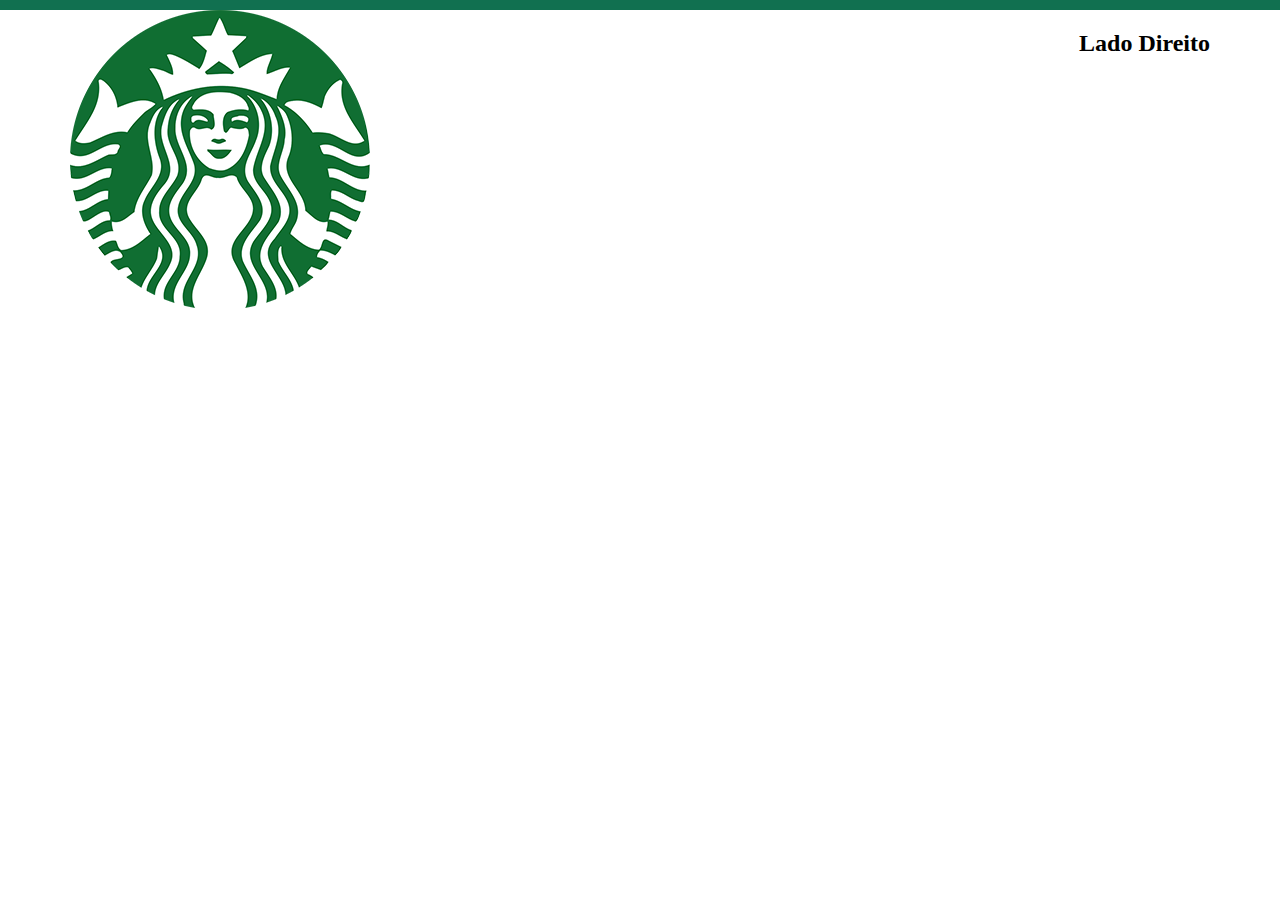
<file: index.html>
<!DOCTYPE html>
<html>
<head>
     <meta charset="UTF-8">
     <meta http-equiv="X-UA-Compatible" content="IE=edge">
     <meta name="viewport" content="width=device-width, initial-scale=1.0">
     <title>Starbucks</title>
     <link rel="stylesheet" href="./assets/css/style.css">
</head>
<body>
     <header>
          <div class="line"></div>
          <div class="container header--area">
               <div class="header-left">
                    <a href="/"><img src="./assets/images/logo.png"></a>
               </div>

               <div class="header-right">
                    <h2>Lado Direito</h2>
               </div>
          </div>
     </header>
</body>
</html>
</file>
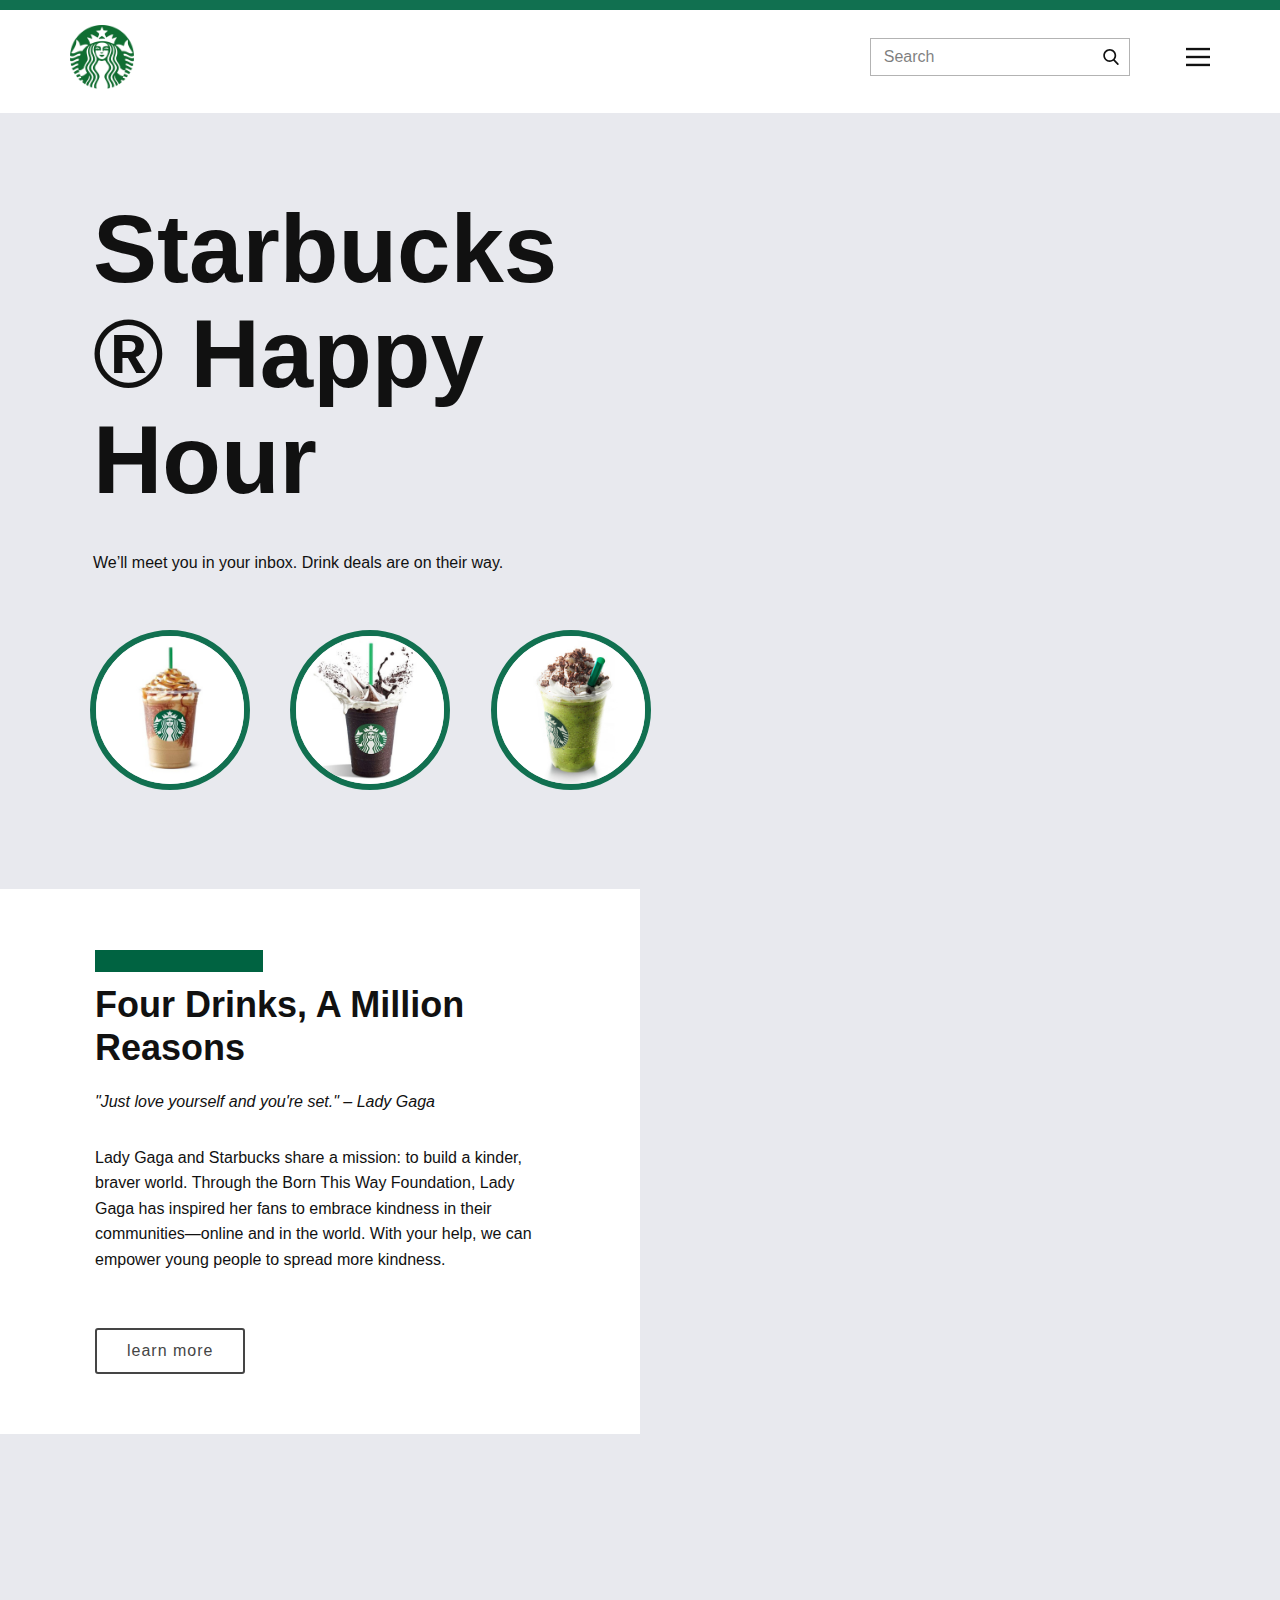
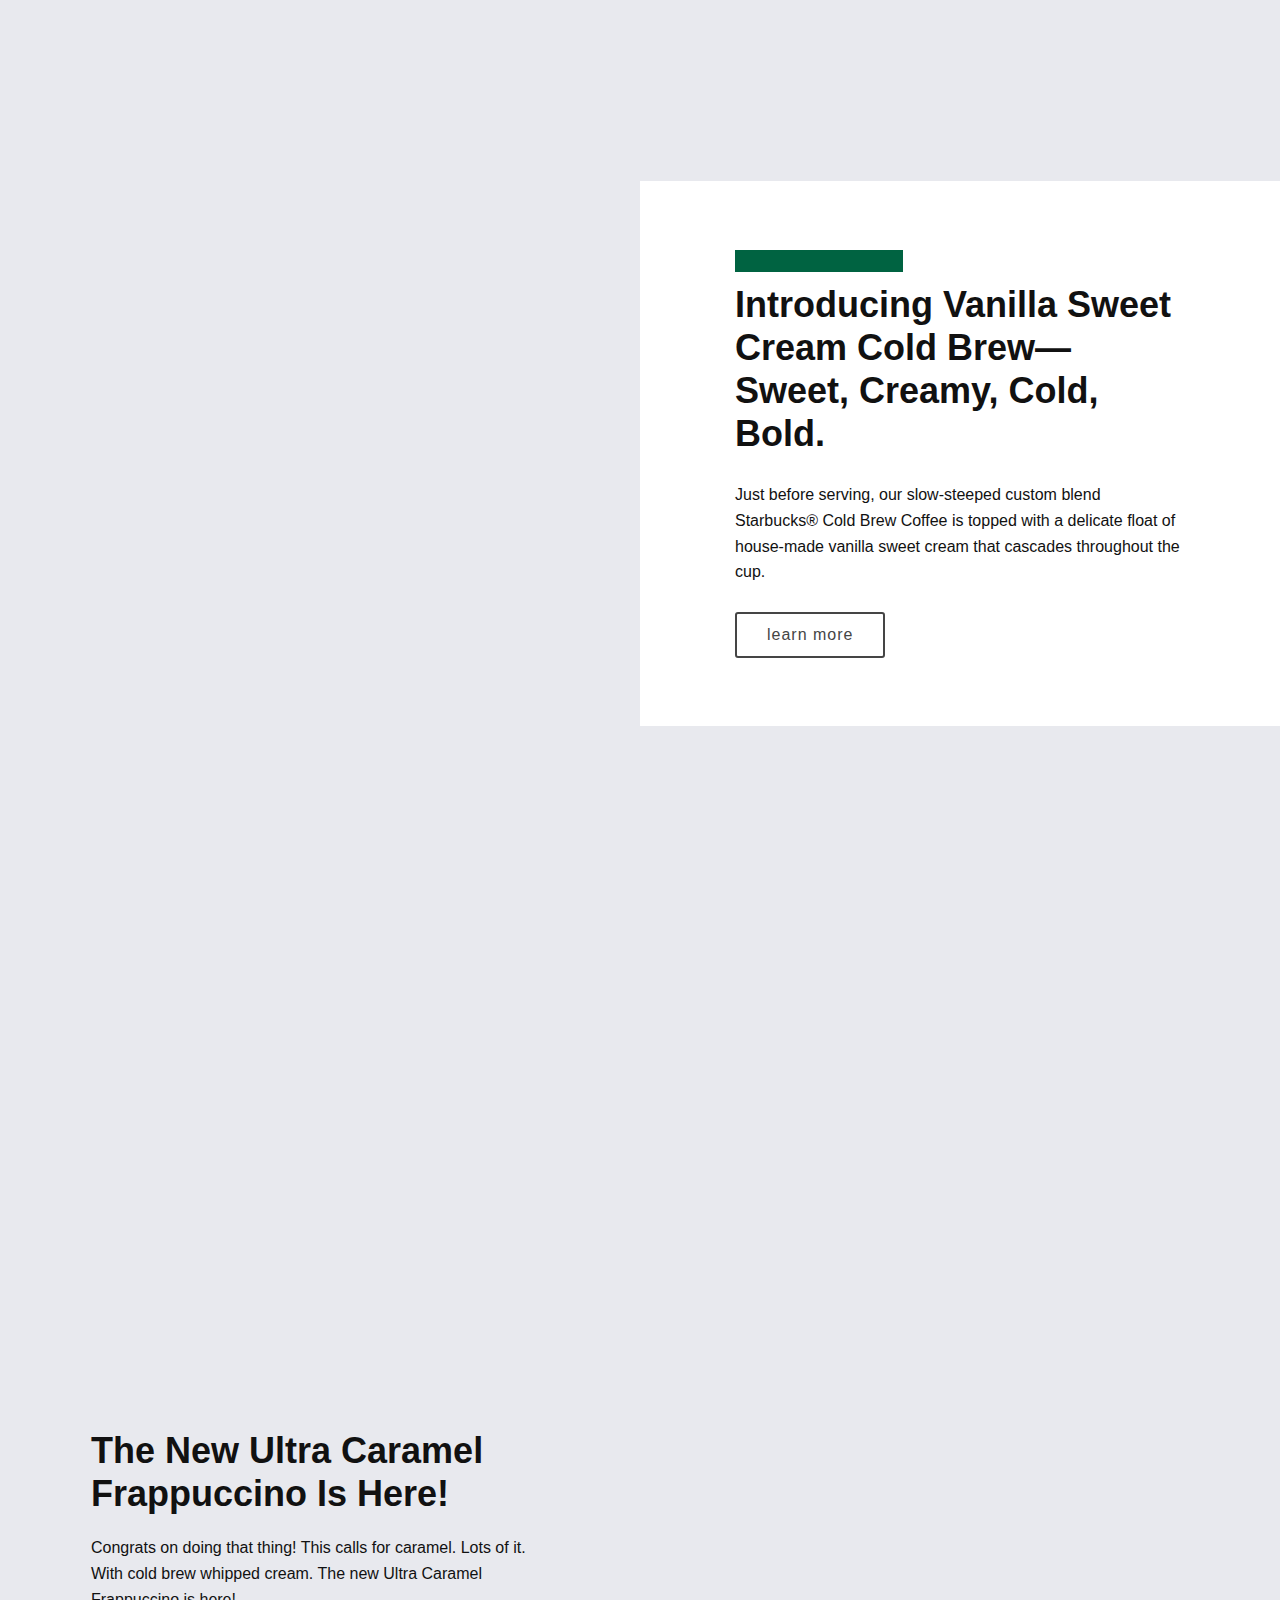
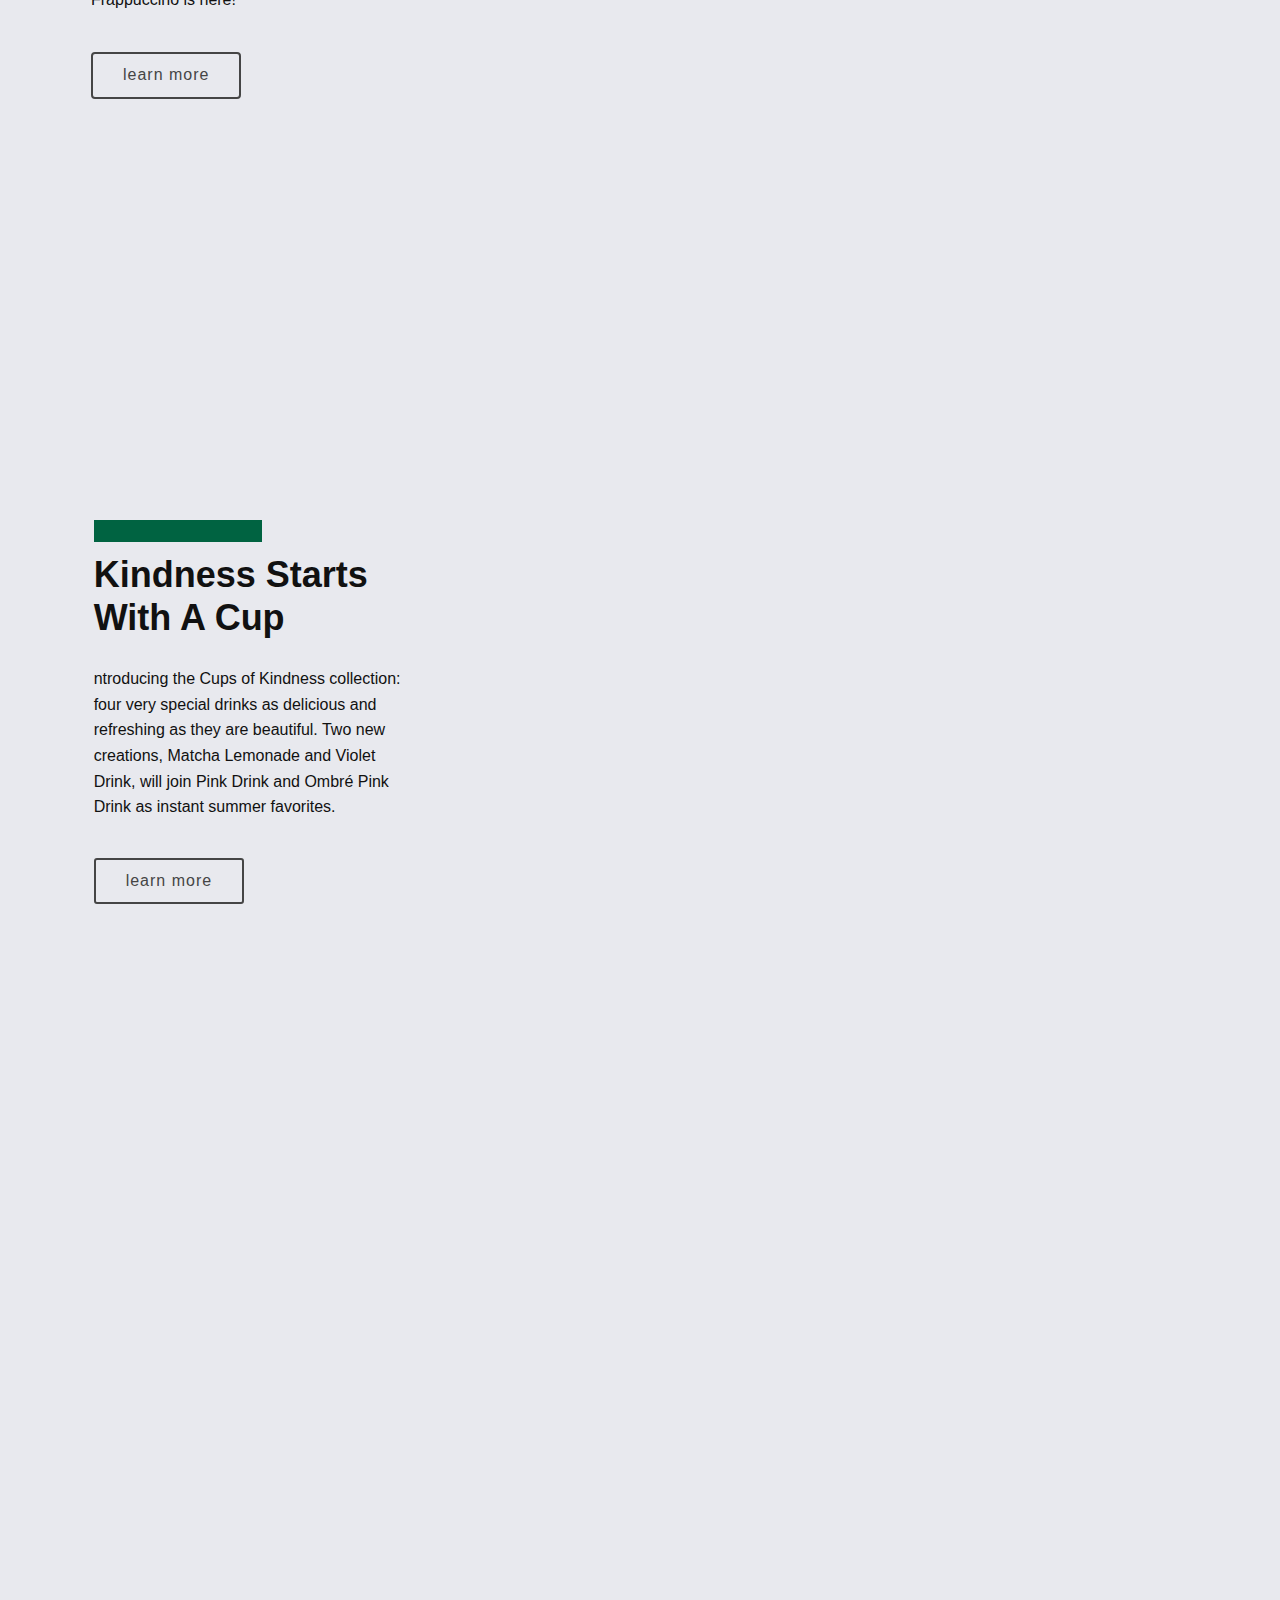
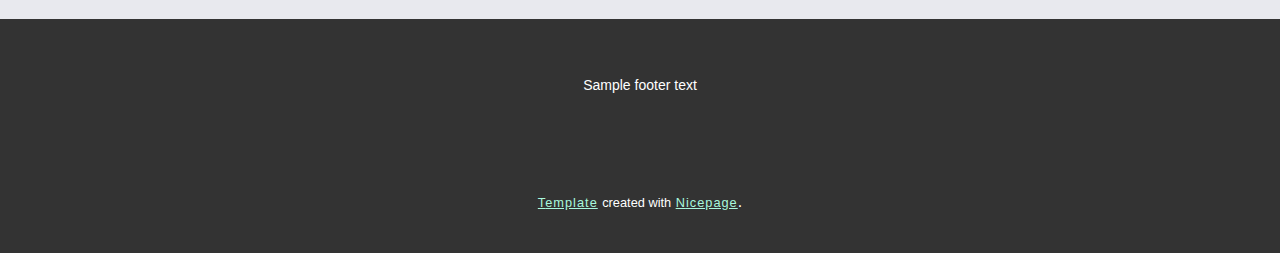
<file: assets/models/starbucks-modelo.html>
<!DOCTYPE html>
<!-- saved from url=(0030)https://starbucks.nicepage.io/ -->
<html style="font-size: 16px;"><head><meta http-equiv="Content-Type" content="text/html; charset=UTF-8">
    <meta name="viewport" content="width=device-width, initial-scale=1.0">
    
    <meta name="keywords" content="Sample Headline, Sample Headline, Sample Headline, Sample Headline, Sample Headline">
    <title>Page 1</title>
    <link rel="stylesheet" href="./starbucks-modelo_files/nicepage.css" media="screen">
    <script class="u-script" type="text/javascript" src="./starbucks-modelo_files/jquery-1.9.1.min.js.download" defer=""></script>
    <script class="u-script" type="text/javascript" src="./starbucks-modelo_files/nicepage.js.download" defer=""></script>
<link id="u-google-font" rel="stylesheet" href="./starbucks-modelo_files/css"><style class="u-style">.u-section-2 {background-image: url("//images01.nicepage.com/cd/bf/cdbf59a2f165be0f4ab729f1183a7b1d.jpeg")}
.u-section-2 .u-sheet-1 {min-height: 688px; margin-top: 0; margin-bottom: 0}
.u-section-2 .u-layout-wrap-1 {width: 601px; margin: 65px auto 65px 0}
.u-section-2 .u-layout-cell-1 {min-height: 330px}
.u-section-2 .u-container-layout-1 {padding-left: 25px; padding-right: 25px}
.u-section-2 .u-text-1 {position: relative; margin: 18px 20px 18px -2px}
.u-section-2 .u-text-2 {margin-left: -2px; margin-right: 2px; position: relative}
.u-section-2 .u-layout-cell-2 {min-height: 228px}
.u-section-2 .u-container-layout-2 {padding-left: 0; padding-right: 0}
.u-section-2 .u-image-1 {width: 160px; height: 160px; margin: 24px auto}
.u-section-2 .u-layout-cell-3 {min-height: 228px; background-image: none}
.u-section-2 .u-container-layout-3 {padding-left: 0; padding-right: 0}
.u-section-2 .u-image-2 {width: 160px; height: 160px; margin: 24px auto}
.u-section-2 .u-layout-cell-4 {min-height: 228px; background-image: none}
.u-section-2 .u-container-layout-4 {padding-left: 0; padding-right: 0}
.u-section-2 .u-image-3 {width: 160px; height: 160px; margin: 24px auto} 

@media (max-width: 1199px){ .u-section-2 .u-layout-wrap-1 {width: 576px}
.u-section-2 .u-container-layout-1 {padding-left: 21px; padding-right: 21px}
.u-section-2 .u-image-1 {width: 150px; height: 150px; position: relative; margin-left: 21px}
.u-section-2 .u-image-2 {width: 150px; height: 150px; position: relative; margin-left: 21px}
.u-section-2 .u-image-3 {width: 150px; height: 150px; position: relative; margin-left: 21px} }

@media (max-width: 991px){ .u-section-2 .u-layout-wrap-1 {width: 441px}
.u-section-2 .u-container-layout-1 {padding-left: 16px; padding-right: 16px}
.u-section-2 .u-text-1 {margin-right: 1px; margin-left: -1px}
.u-section-2 .u-text-2 {margin-left: -1px; margin-right: 1px}
.u-section-2 .u-image-1 {width: 115px; height: 115px; margin-left: 16px}
.u-section-2 .u-image-2 {width: 115px; height: 115px; margin-left: 16px}
.u-section-2 .u-image-3 {width: 115px; height: 115px; margin-left: 16px} }

@media (max-width: 767px){ .u-section-2 .u-layout-wrap-1 {width: 414px}
.u-section-2 .u-container-layout-1 {padding-left: 12px; padding-right: 12px}
.u-section-2 .u-image-1 {width: 108px; height: 108px; margin-left: 12px}
.u-section-2 .u-image-2 {width: 108px; height: 108px; margin-left: 12px}
.u-section-2 .u-image-3 {width: 108px; height: 108px; margin-left: 12px} }

@media (max-width: 575px){ .u-section-2 .u-layout-wrap-1 {width: 340px}
.u-section-2 .u-container-layout-1 {padding-left: 7px; padding-right: 7px}
.u-section-2 .u-image-1 {width: 90px; height: 90px; margin-left: 8px}
.u-section-2 .u-image-2 {width: 90px; height: 90px; margin-left: 8px}
.u-section-2 .u-image-3 {width: 90px; height: 90px; margin-left: 8px} }</style><style class="u-style">.u-section-3 {min-height: 892px}
.u-section-3 .u-layout-wrap-1 {margin: 0 auto 0 0}
.u-section-3 .u-layout-cell-1 {background-image: none; min-height: 545px}
.u-section-3 .u-group-1 {width: 490px; min-height: 544px; height: auto; margin: 1px auto 0}
.u-section-3 .u-container-layout-2 {padding-left: 20px}
.u-section-3 .u-shape-1 {width: 168px; height: 22px; margin: 55px auto 0 0}
.u-section-3 .u-text-1 {position: relative; margin: 11px 20px 0 0}
.u-section-3 .u-text-2 {font-style: italic; position: relative; margin: 20px 20px 0 0}
.u-section-3 .u-text-3 {position: relative; margin: 30px 20px 0 0}
.u-section-3 .u-btn-1 {border-radius: 3px; margin: 55px auto 55px 0}
.u-section-3 .u-image-1 {min-height: 347px; background-image: url("//images01.nicepage.com/30/3c/303cc945228e0abf2e5346fa70ead61d.jpeg"); background-position: 50% 50%}
.u-section-3 .u-image-2 {background-image: url("//images01.nicepage.com/09/61/0961d551fa6d181c3ebfb264b8ed557d.jpeg"); background-position: 50% 50%; min-height: 892px} 

@media (max-width: 1199px){ .u-section-3 .u-layout-wrap-1 {margin-right: initial; margin-left: initial}
.u-section-3 .u-group-1 {width: 392px; margin-right: 78px}
.u-section-3 .u-shape-1 {width: 139px}
.u-section-3 .u-text-1 {margin-right: 16px}
.u-section-3 .u-text-2 {margin-right: 16px}
.u-section-3 .u-text-3 {margin-right: 16px}
.u-section-3 .u-btn-1 {position: relative} }

@media (max-width: 991px){ .u-section-3 .u-group-1 {width: 300px; margin-right: 59px}
.u-section-3 .u-shape-1 {width: 106px}
.u-section-3 .u-text-1 {margin-right: 13px}
.u-section-3 .u-text-2 {margin-right: 13px}
.u-section-3 .u-text-3 {margin-right: 13px} }

@media (max-width: 767px){ .u-section-3 .u-group-1 {width: 281px; margin-right: 45px}
.u-section-3 .u-shape-1 {width: 99px}
.u-section-3 .u-text-1 {margin-right: 9px}
.u-section-3 .u-text-2 {margin-right: 9px}
.u-section-3 .u-text-3 {margin-right: 9px} }

@media (max-width: 575px){ .u-section-3 .u-group-1 {width: 236px; margin-right: 28px}
.u-section-3 .u-shape-1 {width: 84px}
.u-section-3 .u-text-1 {margin-right: 6px}
.u-section-3 .u-text-2 {margin-right: 6px}
.u-section-3 .u-text-3 {margin-right: 6px} }</style><style class="u-style">.u-section-4 {min-height: 905px}
.u-section-4 .u-layout-wrap-1 {margin: 0 auto 0 0}
.u-section-4 .u-image-1 {background-image: url("//images01.nicepage.com/32/09/32096509de08faa0606402bb3890611c.jpeg"); background-position: 50% 50%; min-height: 998px}
.u-section-4 .u-layout-cell-2 {background-image: none; min-height: 545px}
.u-section-4 .u-group-1 {width: 490px; min-height: 544px; height: auto; margin-top: 1px; margin-right: auto; margin-left: auto}
.u-section-4 .u-container-layout-3 {padding-left: 20px}
.u-section-4 .u-shape-1 {width: 168px; height: 22px; margin: 55px auto 0 0}
.u-section-4 .u-text-1 {margin: 11px 20px 0 0}
.u-section-4 .u-text-2 {margin: 27px 20px 0 0}
.u-section-4 .u-btn-1 {border-radius: 3px; margin: 27px auto 55px 0}
.u-section-4 .u-image-2 {min-height: 453px; background-image: url("//images01.nicepage.com/be/8d/be8d1a18294b9a550968e9075fc118c3.jpeg"); background-position: 50% 50%} 

@media (max-width: 1199px){ .u-section-4 .u-layout-wrap-1 {margin-right: initial; margin-left: initial}
.u-section-4 .u-group-1 {width: 404px}
.u-section-4 .u-container-layout-3 {padding-left: 16px}
.u-section-4 .u-shape-1 {width: 139px}
.u-section-4 .u-text-1 {position: relative; margin-right: 16px}
.u-section-4 .u-text-2 {position: relative; margin-right: 16px} }

@media (max-width: 991px){ .u-section-4 .u-group-1 {width: 309px}
.u-section-4 .u-container-layout-3 {padding-left: 13px}
.u-section-4 .u-shape-1 {width: 106px}
.u-section-4 .u-text-1 {margin-right: 13px}
.u-section-4 .u-text-2 {margin-right: 13px} }

@media (max-width: 767px){ .u-section-4 .u-group-1 {width: 290px}
.u-section-4 .u-container-layout-3 {padding-left: 9px}
.u-section-4 .u-shape-1 {width: 99px}
.u-section-4 .u-text-1 {margin-right: 9px}
.u-section-4 .u-text-2 {margin-right: 9px} }

@media (max-width: 575px){ .u-section-4 .u-group-1 {width: 244px}
.u-section-4 .u-container-layout-3 {padding-left: 6px}
.u-section-4 .u-shape-1 {width: 84px}
.u-section-4 .u-text-1 {margin-right: 6px}
.u-section-4 .u-text-2 {margin-right: 6px} }</style><style class="u-style">.u-section-5 {min-height: 770px; background-image: url("//images01.nicepage.com/29/62/296278398178bc73b9a258083bce5578.jpeg"); background-position: 50% 50%}
.u-section-5 .u-layout-wrap-1 {margin: 0 auto 0 0}
.u-section-5 .u-layout-cell-1 {min-height: 770px; background-image: none}
.u-section-5 .u-group-1 {width: 475px; min-height: 580px; height: auto; margin: 95px 94px 95px auto}
.u-section-5 .u-text-1 {margin-left: 20px; margin-right: 20px; position: relative; margin-bottom: 0}
.u-section-5 .u-text-2 {margin-left: 20px; margin-right: 20px; position: relative; margin-top: 20px}
.u-section-5 .u-btn-1 {margin-left: 20px; margin-right: 20px; position: relative}
.u-section-5 .u-image-1 {background-image: url("//images01.nicepage.com/c6/27/c627d62ea734487f829147b9a8f67a63.jpeg"); min-height: 770px; background-position: 50% 50%} 

@media (max-width: 1199px){ .u-section-5 .u-layout-wrap-1 {margin-right: initial; margin-left: initial}
.u-section-5 .u-group-1 {width: 392px; margin-right: 78px}
.u-section-5 .u-text-1 {margin-left: 16px; margin-right: 16px}
.u-section-5 .u-text-2 {margin-left: 16px; margin-right: 16px}
.u-section-5 .u-btn-1 {margin-left: 16px; margin-right: 16px} }

@media (max-width: 991px){ .u-section-5 .u-group-1 {width: 300px; margin-right: 59px}
.u-section-5 .u-text-1 {margin-left: 13px; margin-right: 13px}
.u-section-5 .u-text-2 {margin-left: 13px; margin-right: 13px}
.u-section-5 .u-btn-1 {margin-left: 13px; margin-right: 13px} }

@media (max-width: 767px){ .u-section-5 .u-group-1 {width: 281px; margin-right: 45px}
.u-section-5 .u-text-1 {margin-left: 9px; margin-right: 9px}
.u-section-5 .u-text-2 {margin-left: 9px; margin-right: 9px}
.u-section-5 .u-btn-1 {margin-left: 9px; margin-right: 9px} }

@media (max-width: 575px){ .u-section-5 .u-group-1 {width: 236px; margin-right: 28px}
.u-section-5 .u-text-1 {margin-left: 6px; margin-right: 6px}
.u-section-5 .u-text-2 {margin-left: 6px; margin-right: 6px}
.u-section-5 .u-btn-1 {margin-left: 6px; margin-right: 6px} }</style><style class="u-style">.u-section-6 {min-height: 770px}
.u-section-6 .u-layout-wrap-1 {margin: 0 auto 0 0}
.u-section-6 .u-layout-cell-1 {min-height: 770px}
.u-section-6 .u-group-1 {min-height: 538px; height: auto; width: 353px; margin: 116px 0 116px auto}
.u-section-6 .u-container-layout-2 {padding-left: 20px}
.u-section-6 .u-shape-1 {width: 168px; height: 22px; margin: 55px auto 0 0}
.u-section-6 .u-text-1 {position: relative; margin: 11px 20px 0 0}
.u-section-6 .u-text-2 {position: relative; margin: 27px 20px 0 0}
.u-section-6 .u-btn-1 {border-radius: 3px; margin: 38px auto 0 0}
.u-section-6 .u-image-1 {background-image: url("//images01.nicepage.com/b0/ca/b0cae8aada76039b4cdc993d2c3e3777.jpeg"); min-height: 770px; background-position: 5.07% 0%} 

@media (max-width: 1199px){ .u-section-6 .u-layout-wrap-1 {margin-right: initial; margin-left: initial}
.u-section-6 .u-group-1 {width: 291px}
.u-section-6 .u-container-layout-2 {padding-left: 16px}
.u-section-6 .u-shape-1 {width: 139px}
.u-section-6 .u-text-1 {margin-right: 16px}
.u-section-6 .u-text-2 {margin-right: 16px} }

@media (max-width: 991px){ .u-section-6 .u-group-1 {width: 223px}
.u-section-6 .u-container-layout-2 {padding-left: 13px}
.u-section-6 .u-shape-1 {width: 106px}
.u-section-6 .u-text-1 {margin-right: 13px}
.u-section-6 .u-text-2 {margin-right: 13px} }

@media (max-width: 767px){ .u-section-6 .u-group-1 {width: 209px}
.u-section-6 .u-container-layout-2 {padding-left: 9px}
.u-section-6 .u-shape-1 {width: 99px}
.u-section-6 .u-text-1 {margin-right: 9px}
.u-section-6 .u-text-2 {margin-right: 9px} }

@media (max-width: 575px){ .u-section-6 .u-group-1 {width: 176px}
.u-section-6 .u-container-layout-2 {padding-left: 6px}
.u-section-6 .u-shape-1 {width: 84px}
.u-section-6 .u-text-1 {margin-right: 6px}
.u-section-6 .u-text-2 {margin-right: 6px} }</style><style class="u-style">.u-section-7 .u-image-1 {min-height: 500px; background-image: url("//images01.nicepage.com/07/87/0787bad35070ad031ba5e23d014a4870.jpeg")} 

@media (max-width: 1199px){ .u-section-7 .u-image-1 {min-height: 400px} }</style><script type="application/ld+json">{
	"@context": "http://schema.org",
	"@type": "Organization",
	"name": "",
	"url": "https://starbucks.nicepage.io/Page-1.html",
	"logo": "//images01.nicepage.com/7b/85/7b85f31517bf6b7b0b7490c86fa4dd25.png"
}</script><meta property="og:title" content="Page 1"><meta property="og:type" content="website"><meta property="og:description" content=""><meta name="theme-color" content="#006341"><link rel="canonical" href="https://starbucks.nicepage.io/Page-1.html"><meta property="og:url" content="https://starbucks.nicepage.io/Page-1.html"></head>
<body class="u-body"><header class="u-border-no-bottom u-border-no-left u-border-no-right u-border-no-top u-clearfix u-header u-white u-header" id="sec-94c7">
  
  
  
  
  
  
<div class="u-clearfix u-sheet u-sheet-1">
    
    
    
  <nav class="u-align-left u-font-size-14 u-menu u-nav-spacing-25 u-offcanvas u-menu-1 u-enable-responsive" data-responsive-from="XL">
      <div class="menu-collapse">
        <a class="u-button-style u-nav-link u-text-body-color" href="https://starbucks.nicepage.io/#" style="padding: 4px 0; font-size: calc(1em + 8px);">
          <svg class="u-svg-link" preserveAspectRatio="xMidYMin slice" viewBox="0 0 302 302" style="undefined">
            <use xlink:href="#svg-7b92"></use>
          </svg>
          <svg xmlns="http://www.w3.org/2000/svg" xmlns:xlink="http://www.w3.org/1999/xlink" version="1.1" id="svg-7b92" x="0px" y="0px" viewBox="0 0 302 302" style="enable-background:new 0 0 302 302;" xml:space="preserve" class="u-svg-content">
            <g>
              <rect y="36" width="302" height="30"></rect>
              <rect y="236" width="302" height="30"></rect>
              <rect y="136" width="302" height="30"></rect>
            </g>
            <g></g>
            <g></g>
            <g></g>
            <g></g>
            <g></g>
            <g></g>
            <g></g>
            <g></g>
            <g></g>
            <g></g>
            <g></g>
            <g></g>
            <g></g>
            <g></g>
            <g></g>
          </svg>
        </a>
      </div>
      <div class="u-nav-container">
        <ul class="u-nav u-spacing-25 u-unstyled">
          
        <li class="u-nav-item">
            <a class="u-button-style u-nav-link" href="https://starbucks.nicepage.io/Page-1.html" data-page-id="17223" style="padding: 8px 0;">Page 1</a>
            
          <div class="fake u-hidden u-nav-popup">
              <ul class="u-h-spacing-20 u-nav u-unstyled u-v-spacing-10 u-white u-nav-2">
                <li class="u-nav-item">
                  <a class="u-button-style u-nav-link" href="https://starbucks.nicepage.io/#">Menu Item 1</a>
                </li>
                <li class="u-nav-item">
                  <a class="u-button-style u-nav-link" href="https://starbucks.nicepage.io/#">Menu Item 2</a>
                </li>
                <li class="u-nav-item">
                  <a class="u-button-style u-nav-link" href="https://starbucks.nicepage.io/#">Menu Item 3</a>
                </li>
              </ul>
            </div></li></ul>
      </div>
      <div class="u-nav-container-collapse">
        <div class="u-align-center u-black u-container-style u-inner-container-layout u-opacity u-opacity-95 u-sidenav">
          <div class="u-menu-close"></div>
          <ul class="u-align-center u-nav u-sidenav-items u-unstyled u-nav-3">
          
        <li class="u-nav-item">
            <a class="u-button-style u-nav-link" href="https://starbucks.nicepage.io/Page-1.html" data-page-id="17223" style="padding: 8px 0;">Page 1</a>
            
          <div class="fake u-hidden u-nav-popup">
              <ul class="u-h-spacing-20 u-nav u-unstyled u-v-spacing-10 u-white u-nav-4">
                <li class="u-nav-item">
                  <a class="u-button-style u-nav-link" href="https://starbucks.nicepage.io/#">Menu Item 1</a>
                </li>
                <li class="u-nav-item">
                  <a class="u-button-style u-nav-link" href="https://starbucks.nicepage.io/#">Menu Item 2</a>
                </li>
                <li class="u-nav-item">
                  <a class="u-button-style u-nav-link" href="https://starbucks.nicepage.io/#">Menu Item 3</a>
                </li>
              </ul>
            </div></li></ul>
        </div>
        <div class="u-black u-menu-overlay u-opacity u-opacity-70"></div>
      </div>
    </nav><form action="https://starbucks.nicepage.io/#" method="get" class="u-border-1 u-border-grey-30 u-search u-search-right u-search-1">
      <button class="u-search-button" type="submit">
        <span class="u-search-icon u-spacing-10">
          <svg class="u-svg-link" preserveAspectRatio="xMidYMin slice" viewBox="0 0 56.966 56.966" style="undefined">
            <use xlink:href="#svg-54b8"></use>
          </svg>
          <svg xmlns="http://www.w3.org/2000/svg" xmlns:xlink="http://www.w3.org/1999/xlink" version="1.1" id="svg-54b8" x="0px" y="0px" viewBox="0 0 56.966 56.966" style="enable-background:new 0 0 56.966 56.966;" xml:space="preserve" class="u-svg-content">
            <path d="M55.146,51.887L41.588,37.786c3.486-4.144,5.396-9.358,5.396-14.786c0-12.682-10.318-23-23-23s-23,10.318-23,23  s10.318,23,23,23c4.761,0,9.298-1.436,13.177-4.162l13.661,14.208c0.571,0.593,1.339,0.92,2.162,0.92  c0.779,0,1.518-0.297,2.079-0.837C56.255,54.982,56.293,53.08,55.146,51.887z M23.984,6c9.374,0,17,7.626,17,17s-7.626,17-17,17  s-17-7.626-17-17S14.61,6,23.984,6z"></path>
            <g></g>
            <g></g>
            <g></g>
            <g></g>
            <g></g>
            <g></g>
            <g></g>
            <g></g>
            <g></g>
            <g></g>
            <g></g>
            <g></g>
            <g></g>
            <g></g>
            <g></g>
          </svg>
        </span>
      </button>
      <input class="u-search-input" type="search" name="search" value="" placeholder="Search">
    </form><a href="https://starbucks.nicepage.io/#" class="u-image u-logo u-image-1" src="" data-image-width="300" data-image-height="300">
      <img src="./starbucks-modelo_files/7b85f31517bf6b7b0b7490c86fa4dd25.png" class="u-logo-image u-logo-image-1">
    </a></div><div class="u-border-10 u-border-palette-2-base u-expanded-width u-line u-line-horizontal u-line-1"></div></header>
<section class="u-clearfix u-image u-section-2" id="sec-d448">
  
  
  
  
  
  
<div class="u-clearfix u-sheet u-sheet-1"><div class="u-clearfix u-layout-wrap u-layout-wrap-1"><div class="u-layout">  <div class="u-layout-col"><div class="u-size-30">  <div class="u-layout-row"><div class="u-container-style u-layout-cell u-left-cell u-right-cell u-size-60 u-layout-cell-1"><div class="u-container-layout u-valign-middle u-container-layout-1"><h1 class="u-text u-title u-text-1">Starbucks® Happy Hour</h1><p class="u-large-text u-text u-text-variant u-text-2">We’ll meet you in your inbox. Drink deals are on their way.</p></div></div>  </div></div>
<div class="u-size-30">  <div class="u-layout-row"><div class="u-align-center u-container-style u-layout-cell u-left-cell u-size-20 u-size-30-md u-layout-cell-2"><div class="u-container-layout u-valign-middle u-container-layout-2"><img src="./starbucks-modelo_files/b4c7f7f7e5bc029887e9054ab5a91439.jpeg" alt="" class="u-border-6 u-border-palette-2-base u-image u-image-circle u-image-1" data-image-width="354" data-image-height="354"></div></div>
<div class="u-align-center u-container-style u-layout-cell u-size-20 u-size-30-md u-layout-cell-3"><div class="u-container-layout u-valign-middle u-container-layout-3"><img src="./starbucks-modelo_files/262410abd873f7d28b0c25b7861b18f9.jpeg" alt="" class="u-border-6 u-border-palette-2-base u-image u-image-circle u-image-2"></div></div>
<div class="u-align-center u-container-style u-layout-cell u-right-cell u-size-20 u-size-30-md u-layout-cell-4"><div class="u-container-layout u-valign-middle u-container-layout-4"><img src="./starbucks-modelo_files/5ed0330afa7bb45a743850bb6008f7ee.jpeg" alt="" class="u-border-6 u-border-palette-2-base u-image u-image-circle u-image-3"></div></div>  </div></div>  </div></div></div></div></section><section class="u-clearfix u-section-3" id="carousel_582c"><div class="u-clearfix u-expanded-width u-layout-wrap u-layout-wrap-1"><div class="u-gutter-0 u-layout">  <div class="u-layout-row">
  <div class="u-size-30 u-size-60-md">  <div class="u-layout-col"><div class="u-container-style u-layout-cell u-right-cell u-size-20 u-white u-layout-cell-1"><div class="u-container-layout"><div class="u-container-style u-group u-group-1"><div class="u-container-layout u-valign-middle u-container-layout-2"><div class="u-palette-1-base u-shape u-shape-rectangle u-shape-1"></div><h2 class="u-text u-text-1">Four drinks, a million reasons&nbsp;<br></h2><p class="u-text u-text-2">"Just love yourself and you're set." – Lady Gaga</p><p class="u-text u-text-3">Lady Gaga and Starbucks share a mission: to build a kinder, braver world. Through the Born This Way Foundation, Lady Gaga has inspired her fans to embrace kindness in their communities—online and in the world. With your help, we can empower young people to spread more kindness.</p><a href="https://www.starbucks.com/promo/cupsofkindness?utm_source=facebook&amp;utm_medium=social&amp;utm_campaign=summer1" class="u-btn u-button-style u-btn-1" target="_blank">learn more</a></div></div></div></div>
<div class="u-container-style u-image u-layout-cell u-right-cell u-size-40 u-image-1"><div class="u-container-layout"></div></div>  </div></div><div class="u-size-30 u-size-60-md">  <div class="u-layout-row">  <div class="u-container-style u-image u-layout-cell u-left-cell u-size-60 u-image-2"><div class="u-container-layout"></div></div></div></div></div></div></div>
  
  
  
  
  
  
</section><section class="u-clearfix u-section-4" id="carousel_662c"><div class="u-clearfix u-expanded-width u-layout-wrap u-layout-wrap-1"><div class="u-gutter-0 u-layout">  <div class="u-layout-row"><div class="u-size-30">  <div class="u-layout-row"><div class="u-container-style u-image u-layout-cell u-left-cell u-size-60 u-image-1"><div class="u-container-layout"></div></div>  </div></div>
<div class="u-size-30">  <div class="u-layout-col"><div class="u-container-style u-layout-cell u-right-cell u-size-30 u-white u-layout-cell-2"><div class="u-container-layout"><div class="u-container-style u-group u-group-1"><div class="u-container-layout u-valign-middle u-container-layout-3"><div class="u-palette-1-base u-shape u-shape-rectangle u-shape-1"></div><h2 class="u-text u-text-1">Introducing Vanilla Sweet Cream Cold Brew—sweet, creamy, cold, bold.<br></h2><p class="u-text u-text-2">Just before serving, our slow-steeped custom blend Starbucks® Cold Brew Coffee is topped with a delicate float of house-made vanilla sweet cream that cascades throughout the cup. </p><a href="https://www.facebook.com/Starbucks/photos/a.152298483056/10154193002363057/?type=3&amp;theater" class="u-btn u-button-style u-btn-1" target="_blank">learn more</a></div></div></div></div>
<div class="u-container-style u-image u-layout-cell u-right-cell u-size-30 u-image-2"><div class="u-container-layout"></div></div>  </div></div>  </div></div></div>
  
  
  
  
  
  
</section><section class="u-clearfix u-image u-section-5" id="carousel_4a36"><div class="u-clearfix u-expanded-width u-layout-wrap u-layout-wrap-1"><div class="u-layout">  <div class="u-layout-row">
  <div class="u-container-style u-layout-cell u-left-cell u-size-30 u-layout-cell-1"><div class="u-container-layout"><div class="u-container-style u-group u-group-1"><div class="u-container-layout u-valign-middle"><h2 class="u-text u-text-1">The new Ultra Caramel Frappuccino is here!</h2><p class="u-text u-text-2">Congrats on doing that thing! This calls for caramel. Lots of it. With cold brew whipped cream. The new Ultra Caramel Frappuccino is here!</p><a href="https://www.facebook.com/Starbucks/photos/a.152298483056/10156513728903057/?type=3" class="u-btn u-button-style u-btn-1" target="_blank">learn more</a></div></div></div></div><div class="u-container-style u-image u-layout-cell u-right-cell u-size-30 u-image-1"><div class="u-container-layout"></div></div></div></div></div>
  
  
  
  
  
  
</section><section class="u-clearfix u-section-6" id="sec-8b42"><div class="u-clearfix u-expanded-width u-layout-wrap u-layout-wrap-1"><div class="u-layout">  <div class="u-layout-row">
  <div class="u-container-style u-layout-cell u-left-cell u-size-20 u-layout-cell-1"><div class="u-container-layout"><div class="u-container-style u-group u-group-1"><div class="u-container-layout u-container-layout-2"><div class="u-palette-1-base u-shape u-shape-rectangle u-shape-1"></div><h2 class="u-text u-text-1">Kindness starts<br>with a cup<br></h2><p class="u-text u-text-2">ntroducing the Cups of Kindness collection: four very special drinks as delicious and refreshing as they are beautiful. Two new creations, Matcha Lemonade and Violet Drink, will join Pink Drink and Ombré Pink Drink as instant summer favorites. </p><a href="https://www.starbucks.com/promo/cupsofkindness?utm_source=facebook&amp;utm_medium=social&amp;utm_campaign=summer1" class="u-btn u-button-style u-btn-1" target="_blank">learn more</a></div></div></div></div><div class="u-container-style u-image u-layout-cell u-right-cell u-size-40 u-image-1"><div class="u-container-layout"></div></div></div></div></div>
  
  
  
  
  
  
</section><section class="u-clearfix u-section-7" id="sec-57d9">
  <div class="u-clearfix u-image u-sheet u-image-1" data-image-width="1600" data-image-height="820"></div>
  
  
  
  
  
</section>

























<footer class="u-clearfix u-footer u-grey-80" id="sec-bde3">
  <div class="u-clearfix u-sheet u-sheet-1">
    <div class="u-align-center u-container-style u-group u-group-1">
      <div class="u-container-layout u-valign-middle u-container-layout-1">
        <p class="u-small-text u-text u-text-variant u-text-1">Sample footer text</p>
      </div>
    </div>
  </div>
  
  
  
  
  
</footer><section class="u-backlink u-clearfix u-grey-80">
        <a class="u-link" href="https://nicepage.com/website-templates" target="_blank"><span>Template</span></a>
        <p class="u-text"><span>created with</span></p>
        <a class="u-link" href="https://nicepage.com/website-builder" target="_blank"><span>Nicepage</span></a>.
    </section></body></html>
</file>
<file: assets/css/style.css>
body{
     margin: 0;
}

header .line{
     background-color: #117050;
     height: 10px;
}

.container{
     max-width: 1140px;
     margin: auto;
}

.header--area{
     display: flex;
     justify-content: space-between;
     height: 100px;
}
</file>
